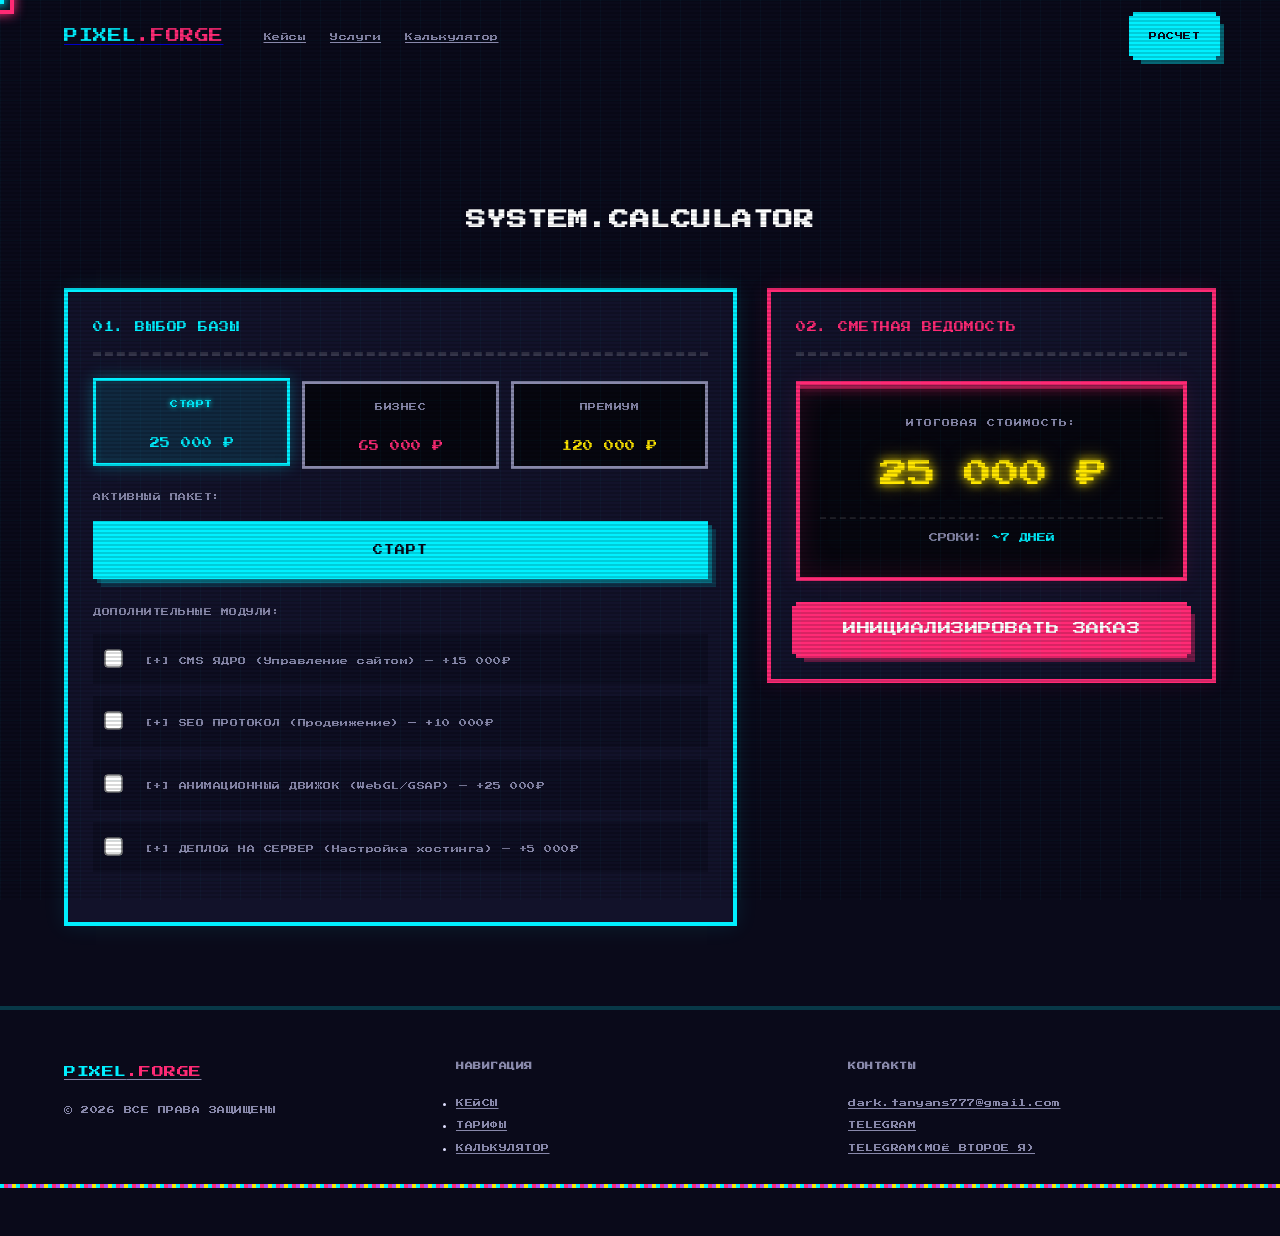
<file: calculator.html>
<!DOCTYPE html>
<html lang="ru">
<head>
  <meta charset="UTF-8">
  <meta name="viewport" content="width=device-width, initial-scale=1.0">
  <title>Калькулятор стоимости — PIXEL.FORGE</title>
  <meta name="description" content="Рассчитайте стоимость создания сайта в стиле киберпанк. Прозрачное ценообразование.">
  
  <link rel="preconnect" href="https://fonts.googleapis.com">
  <link href="https://fonts.googleapis.com/css2?family=Press+Start+2P&display=swap" rel="stylesheet">
  <link rel="stylesheet" href="css/style.css">
  <!-- Подключаем стили специально для калькулятора -->
  <link rel="stylesheet" href="css/calc.css">
</head>
<body>

  <!-- SCANLINES (Такие же как в index.html) -->
  <div class="scanlines"></div>
  <div class="grid-overlay"></div>

  <header class="header" id="header">
    <div class="container header__inner">
      <a href="index.html" class="logo">
        <span class="pixel-text pixel-cyan">PIXEL</span><span class="pixel-text pixel-pink">.FORGE</span>
      </a>
      <nav class="nav" id="nav">
        <ul class="nav__list">
            <li><a href="portfolio.html" class="nav__link pixel-text">Кейсы</a></li>
            <li><a href="services.html" class="nav__link pixel-text">Услуги</a></li>
            <li><a href="calculator.html" class="nav__link pixel-text">Калькулятор</a></li>
        </ul>
        <button class="nav__close pixel-text" aria-label="Закрыть меню">[X]</button>
      </nav>
      <a href="#calc-start" class="btn btn-pixel btn-cyan header__cta">
        <span class="pixel-text">РАСЧЕТ</span>
      </a>
      <button class="burger" id="burger" aria-label="Открыть меню">
        <span></span><span></span><span></span>
      </button>
    </div>
  </header>

  <main style="padding-top: 120px; min-height: 80vh;">
    <section class="section" id="calc-start">
      <div class="container">
        <h1 class="section-title fade-up pixel-text glitch" data-text="SYSTEM.CALCULATOR">
          SYSTEM.CALCULATOR
        </h1>
        
        <div class="calc-interface fade-up">
          <!-- ЛЕВАЯ ПАНЕЛЬ -->
          <div class="calc-panel">
            <div class="panel-header">
              <span class="pixel-text pixel-cyan">01. ВЫБОР БАЗЫ</span>
            </div>
            
            <!-- НОВЫЙ БЛОК: ВЫБОР ТАРИФА -->
            <div class="tariff-selector">
              <button class="tariff-btn" data-name="СТАРТ" data-price="25000" data-days="7">
                <span class="pixel-text small">СТАРТ</span><br>
                <span class="pixel-text pixel-cyan">25 000 ₽</span>
              </button>
              
              <button class="tariff-btn" data-name="БИЗНЕС" data-price="65000" data-days="14">
                <span class="pixel-text small">БИЗНЕС</span><br>
                <span class="pixel-text pixel-pink">65 000 ₽</span>
              </button>

              <button class="tariff-btn" data-name="ПРЕМИУМ" data-price="120000" data-days="21">
                <span class="pixel-text small">ПРЕМИУМ</span><br>
                <span class="pixel-text pixel-yellow">120 000 ₽</span>
              </button>
            </div>

            <!-- Поле текущего выбора (только для инфо) -->
            <div class="calc-row" style="margin-top: 20px;">
              <label class="pixel-text small">АКТИВНЫЙ ПАКЕТ:</label>
              <div id="tariff-display" class="pixel-block pixel-cyan-bg" style="font-size: 10px;">
                СТАРТ
              </div>
            </div>

            <div class="calc-row">
              <label class="pixel-text small">ДОПОЛНИТЕЛЬНЫЕ МОДУЛИ:</label>
              
              <label class="pixel-checkbox">
                <input type="checkbox" class="addon" value="15000" data-name="CMS">
                <span class="pixel-text small">[+] CMS ЯДРО (Управление сайтом) — +15 000₽</span>
              </label>

              <label class="pixel-checkbox">
                <input type="checkbox" class="addon" value="10000" data-name="SEO">
                <span class="pixel-text small">[+] SEO ПРОТОКОЛ (Продвижение) — +10 000₽</span>
              </label>

              <label class="pixel-checkbox">
                <input type="checkbox" class="addon" value="25000" data-name="ANIM">
                <span class="pixel-text small">[+] АНИМАЦИОННЫЙ ДВИЖОК (WebGL/GSAP) — +25 000₽</span>
              </label>

              <label class="pixel-checkbox">
                <input type="checkbox" class="addon" value="5000" data-name="DEPLOY">
                <span class="pixel-text small">[+] ДЕПЛОЙ НА СЕРВЕР (Настройка хостинга) — +5 000₽</span>
              </label>
            </div>
          </div>

          <!-- ПРАВАЯ ПАНЕЛЬ (ИТОГО) -->
          <div class="calc-panel calc-total-panel">
            <div class="panel-header">
              <span class="pixel-text pixel-pink">02. СМЕТНАЯ ВЕДОМОСТЬ</span>
            </div>

            <div class="total-screen">
              <div class="screen-label">ИТОГОВАЯ СТОИМОСТЬ:</div>
              <div id="final-price" class="pixel-price-display">25 000 ₽</div>
              <div class="screen-meta">СРОКИ: <span id="time-estimate" class="pixel-cyan">~7 ДНЕЙ</span></div>
            </div>

            <button id="confirm-btn" class="btn btn-pixel btn-pink full-width">
              <span class="pixel-text">ИНИЦИАЛИЗИРОВАТЬ ЗАКАЗ</span>
            </button>
          </div>
        </div>
      </div>
    </section>
  </main>

  <footer class="footer">
    <div class="container footer__grid">
      <div>
        <a href="index.html" class="logo footer-logo">
          <span class="pixel-text pixel-cyan">PIXEL</span><span class="pixel-text pixel-pink">.FORGE</span>
        </a>
        <p class="pixel-text small footer-copy">© 2026 ВСЕ ПРАВА ЗАЩИЩЕНЫ</p>
      </div>
      <div>
        <h4 class="pixel-text small">НАВИГАЦИЯ</h4>
        <ul>
          <li><a href="index.html#portfolio" class="pixel-text small">КЕЙСЫ</a></li>
          <li><a href="index.html#pricing" class="pixel-text small">ТАРИФЫ</a></li>
          <li><a href="calculator.html" class="pixel-text small">КАЛЬКУЛЯТОР</a></li>
        </ul>
      </div>
      <div>
        <h4 class="pixel-text small">КОНТАКТЫ</h4>
        <p><a href="mailto:dark.tanyans777@gmail.com" class="pixel-text small">dark.tanyans777@gmail.com</a></p>
        <p><a href="https://t.me/Dark_Tanyan" class="pixel-text small">TELEGRAM</a></p>
        <p><a href="https://t.me/Baba_klava29" class="pixel-text small">TELEGRAM(МОЁ ВТОРОЕ Я)</a></p>
      </div>
    </div>
    <div class="footer-pixel-border"></div>
  </footer>

    <div class="custom-cursor cursor-dot"></div>
    <div class="custom-cursor cursor-ring"></div>
  <!-- Скрипты -->
  <script src="js/main.js"></script>
  <script src="js/calc.js"></script>
  <script src="js/cursor.js"></script>
</body> 
</html>
</file>
<file: css/style.css>
/* ============================================
   PIXEL CYBERPUNK STYLE
   ============================================ */

:root {
  /* Основные цвета */
  --bg-dark: #0a0a1a;
  --bg-darker: #06060f;
  --bg-card: #12122a;
  --bg-card-alt: #1a1a3a;
  --bg-alt: #0e0e22;

  /* Неоновые акценты */
  
  --cyan: #00f0ff;
  --cyan-dark: #008899;
  --pink: #ff2a75;
  --pink-dark: #cc1155;
  --yellow: #ffe600;
  --green: #39ff14;
  --purple: #a855f7;
  /* Текст */
  --text-primary: #e0e0ff;
  --text-secondary: #8888aa;
  --text-bright: #ffffff;

  /* Размеры */
  --container: 1200px;
  --space-xs: 8px;
  --space-sm: 16px;
  --space-md: 24px;
  --space-lg: 48px;
  --space-xl: 80px;

  /* Пиксель */
  --pixel: 4px;
}

/* ============================================
   RESET & BASE
   ============================================ */
*, *::before, *::after {
  box-sizing: border-box;
  margin: 0;
  padding: 0;
}

html {
  scroll-behavior: smooth;
}

body {
  font-family: 'Press Start 2P', monospace;
  background: var(--bg-dark);
  color: var(--text-primary);
  line-height: 2;
  font-size: 10px;
  overflow-x: hidden;
  -webkit-font-smoothing: none;
}

/* Пиксельный текст */
.pixel-text {
  font-family: 'Press Start 2P', monospace;
  letter-spacing: 0.5px;
}

.pixel-text.small {
  font-size: 8px;
  line-height: 2.2;
}

/* Неоновые цвета */
.pixel-cyan { color: var(--cyan); }
.pixel-pink { color: var(--pink); }
.pixel-yellow { color: var(--yellow); }
.pixel-green { color: var(--green); }

/* Неоновое свечение */
.glow {
  text-shadow:
    0 0 2px currentColor,
    0 0 5px currentColor,
    0 0 10px currentColor,
    0 0 20px currentColor;
  animation: glowPulse 2s ease-in-out infinite alternate;
}

@keyframes glowPulse {
  0% { filter: brightness(1); }
  100% { filter: brightness(1.3); }
}

/* Пиксельные фоны */
.pixel-cyan-bg { background: var(--cyan) !important; color: var(--bg-dark) !important; }
.pixel-pink-bg { background: var(--pink) !important; color: var(--bg-dark) !important; }
.pixel-yellow-bg { background: var(--yellow) !important; color: var(--bg-dark) !important; }


/* ============================================
   css для экрана загрузки
   ============================================ */

.boot-screen {
  position: fixed;
  top: 0; left: 0;
  width: 100%; height: 100%;
  background: var(--bg-darker);
  z-index: 100000;
  display: flex;
  align-items: center;
  justify-content: center;
  flex-direction: column;
  font-family: 'Press Start 2P', monospace;
}

.boot-screen.skip {
  display: none !important;
}

.boot-content {
  width: 80%;
  max-width: 600px;
}

.boot-logo {
  font-size: 20px;
  color: var(--cyan);
  margin-bottom: 40px;
  text-align: center;
}

.boot-line {
  color: var(--text-secondary);
  margin-bottom: 20px;
  font-size: 10px;
}

.boot-progress {
  width: 100%;
  height: 20px;
  border: 4px solid var(--cyan);
  padding: 4px;
  margin-bottom: 20px;
}

.boot-bar {
  height: 100%;
  background: var(--cyan);
  width: 0%;
  transition: width 0.3s steps(5);
  box-shadow: 0 0 10px var(--cyan);
}

.boot-text {
  color: var(--pink);
  font-size: 8px;
  height: 20px;
}

.boot-screen.fade-out {
  animation: bootFade 1s steps(10) forwards;
}

@keyframes bootFade {
  to { opacity: 0; visibility: hidden; }
}
/* ============================================
   SCANLINES & GRID OVERLAY
   ============================================ */
.scanlines {
  position: fixed;
  top: 0;
  left: 0;
  width: 100%;
  height: 100%;
  pointer-events: none;
  z-index: 9999;
  background: repeating-linear-gradient(
    0deg,
    transparent,
    transparent 2px,
    rgba(0, 0, 0, 0.15) 2px,
    rgba(0, 0, 0, 0.15) 4px
  );
}

.grid-overlay {
  position: fixed;
  top: 0;
  left: 0;
  width: 100%;
  height: 100%;
  pointer-events: none;
  z-index: 9998;
  background-image:
    linear-gradient(rgba(0, 240, 255, 0.03) 1px, transparent 1px),
    linear-gradient(90deg, rgba(0, 240, 255, 0.03) 1px, transparent 1px);
  background-size: 20px 20px;
}

/* ============================================
   CONTAINER & SECTIONS
   ============================================ */
.container {
  max-width: var(--container);
  margin: 0 auto;
  padding: 0 var(--space-md);
}

.section {
  padding: var(--space-xl) 0;
  position: relative;
}

.section-alt {
  background: var(--bg-alt);
  border-top: calc(var(--pixel) * 2) solid var(--cyan);
  border-bottom: calc(var(--pixel) * 2) solid var(--cyan);
}

.section-title {
  font-size: clamp(14px, 3vw, 20px);
  text-align: center;
  margin-bottom: var(--space-lg);
  color: var(--text-bright);
}

/* ============================================
   PIXEL BLOCK (базовый квадрат)
   ============================================ */
.pixel-block {
  background: var(--bg-card);
  border: var(--pixel) solid var(--cyan);
  padding: calc(var(--pixel) * 3) calc(var(--pixel) * 4);
  font-size: 18px;
  color: var(--cyan);
  text-align: center;
  position: relative;
  /* Эффект тени как у пикселей */
  box-shadow:
    var(--pixel) var(--pixel) 0 0 rgba(0, 240, 255, 0.3),
    calc(var(--pixel) * 2) calc(var(--pixel) * 2) 0 0 rgba(0, 240, 255, 0.15);
}

.pixel-block-small {
  width: calc(var(--pixel) * 4);
  height: calc(var(--pixel) * 4);
  display: inline-block;
  margin: 2px;
}

/* ============================================
   BUTTONS
   ============================================ */
.btn-pixel {
  display: inline-block;
  padding: calc(var(--pixel) * 4) calc(var(--pixel) * 6);
  border: none;
  cursor: pointer;
  text-decoration: none;
  position: relative;
  transition: all 0.1s steps(2);
  /* Пиксельная рамка */
  box-shadow:
    calc(var(--pixel) * -1) 0 0 0 var(--cyan),
    calc(var(--pixel) * 1) 0 0 0 var(--cyan),
    0 calc(var(--pixel) * -1) 0 0 var(--cyan),
    0 calc(var(--pixel) * 1) 0 0 var(--cyan),
    calc(var(--pixel) * 2) calc(var(--pixel) * 2) 0 0 rgba(0, 240, 255, 0.4);
  image-rendering: pixelated;
}

.btn-pixel::before {
  content: '';
  position: absolute;
  top: calc(var(--pixel) * 2);
  left: calc(var(--pixel) * 2);
  right: calc(var(--pixel) * -2);
  bottom: calc(var(--pixel) * -2);
  z-index: -1;
}

/* Cyan кнопка */
.btn-cyan {
  background: var(--cyan);
  color: var(--bg-dark);
}

.btn-cyan:hover {
  background: var(--text-bright);
  box-shadow:
    calc(var(--pixel) * -1) 0 0 0 var(--cyan),
    calc(var(--pixel) * 1) 0 0 0 var(--cyan),
    0 calc(var(--pixel) * -1) 0 0 var(--cyan),
    0 calc(var(--pixel) * 1) 0 0 var(--cyan),
    0 0 20px rgba(0, 240, 255, 0.6),
    0 0 40px rgba(0, 240, 255, 0.3);
  transform: translate(calc(var(--pixel) * -1), calc(var(--pixel) * -1));
}

/* Pink кнопка */
.btn-pink {
  background: var(--pink);
  color: var(--text-bright);
  box-shadow:
    calc(var(--pixel) * -1) 0 0 0 var(--pink),
    calc(var(--pixel) * 1) 0 0 0 var(--pink),
    0 calc(var(--pixel) * -1) 0 0 var(--pink),
    0 calc(var(--pixel) * 1) 0 0 var(--pink),
    calc(var(--pixel) * 2) calc(var(--pixel) * 2) 0 0 rgba(255, 42, 117, 0.4);
}

.btn-pink:hover {
  background: #ff4488;
  box-shadow:
    calc(var(--pixel) * -1) 0 0 0 var(--pink),
    calc(var(--pixel) * 1) 0 0 0 var(--pink),
    0 calc(var(--pixel) * -1) 0 0 var(--pink),
    0 calc(var(--pixel) * 1) 0 0 var(--pink),
    0 0 20px rgba(255, 42, 117, 0.6);
  transform: translate(calc(var(--pixel) * -1), calc(var(--pixel) * -1));
}

/* Outline cyan */
.btn-outline-cyan {
  background: transparent;
  color: var(--cyan);
  box-shadow:
    calc(var(--pixel) * -1) 0 0 0 var(--cyan),
    calc(var(--pixel) * 1) 0 0 0 var(--cyan),
    0 calc(var(--pixel) * -1) 0 0 var(--cyan),
    0 calc(var(--pixel) * 1) 0 0 var(--cyan);
}

.btn-outline-cyan:hover {
  background: var(--cyan);
  color: var(--bg-dark);
  transform: translate(calc(var(--pixel) * -1), calc(var(--pixel) * -1));
}

/* ============================================
   HEADER
   ============================================ */
.header {
  position: fixed;
  top: 0;
  left: 0;
  width: 100%;
  z-index: 100;
  padding: var(--space-sm) 0;
  transition: all 0.3s;
  border-bottom: var(--pixel) solid transparent;
}

.header.scrolled {
  background: rgba(6, 6, 15, 0.95);
  border-bottom-color: var(--cyan);
  box-shadow: 0 calc(var(--pixel) * 2) 0 0 rgba(0, 240, 255, 0.2);
}

.header__inner {
  display: flex;
  align-items: center;
  justify-content: space-between;
}

.logo {
  font-size: 14px;
  letter-spacing: 2px;
  margin-right: 40px;
}

.nav__list {
  display: flex;
  gap: var(--space-md);
  list-style: none;
}

.nav__link {
  color: var(--text-secondary);
  font-size: 8px;
  transition: color 0.2s, text-shadow 0.2s;
  position: relative;
}

.nav__link:hover {
  color: var(--cyan);
  text-shadow: 0 0 10px var(--cyan);
}

/* Пиксельная линия под ссылками */
.nav__link::after {
  content: '';
  position: absolute;
  bottom: -4px;
  left: 0;
  width: 0;
  height: var(--pixel);
  background: var(--cyan);
  transition: width 0.2s steps(3);
}

.nav__link:hover::after {
  width: 100%;
}

.header__cta {
  margin-left: auto;
  padding: calc(var(--pixel) * 3) calc(var(--pixel) * 4);
  font-size: 8px;
}

/* Бургер */
.burger {
  display: none;
  background: none;
  border: var(--pixel) solid var(--cyan);
  cursor: pointer;
  width: 40px;
  height: 40px;
  position: relative;
  padding: 8px;
}

.burger span {
  display: block;
  width: 100%;
  height: var(--pixel);
  background: var(--cyan);
  position: absolute;
  left: 0;
  transition: 0.2s steps(2);
}

.burger span:nth-child(1) { top: 8px; }
.burger span:nth-child(2) { top: 18px; }
.burger span:nth-child(3) { bottom: 8px; }

.burger.active span:nth-child(1) {
  transform: rotate(45deg);
  top: 16px;
  background: var(--pink);
}
.burger.active span:nth-child(2) { opacity: 0; }
.burger.active span:nth-child(3) {
  transform: rotate(-45deg);
  bottom: 16px;
  background: var(--pink);
}

.nav__close { display: none; }

/* ============================================
   HERO
   ============================================ */
.hero {
  padding-top: 140px;
  padding-bottom: var(--space-xl);
  position: relative;
  overflow: hidden;
}

.hero__inner {
  display: grid;
  grid-template-columns: 1.2fr 1fr;
  gap: var(--space-lg);
  align-items: center;
}

.hero__content h1 {
  font-size: clamp(16px, 4vw, 28px);
  line-height: 2;
  margin-bottom: var(--space-md);
  color: var(--text-bright);
}

.hero__desc {
  color: var(--text-secondary);
  margin-bottom: var(--space-lg);
  line-height: 2.4;
}

.hero__btns {
  display: flex;
  gap: var(--space-sm);
  margin-bottom: var(--space-lg);
  flex-wrap: wrap;
}

/* Pixel Badge */
.pixel-badge {
  display: inline-block;
  padding: calc(var(--pixel) * 2) calc(var(--pixel) * 4);
  border: var(--pixel) solid var(--yellow);
  margin-bottom: var(--space-md);
  background: rgba(255, 230, 0, 0.1);
  animation: badgeBlink 3s ease-in-out infinite;
}

@keyframes badgeBlink {
  0%, 100% { opacity: 1; }
  50% { opacity: 0.7; }
}

/* Pixel Stats */
.pixel-stats {
  display: flex;
  gap: var(--space-md);
  flex-wrap: wrap;
}

.pixel-stat {
  display: flex;
  flex-direction: column;
  align-items: center;
  gap: var(--space-xs);
}

.pixel-stat .small {
  color: var(--text-secondary);
}

/* Pixel Monitor */
.hero__visual {
  position: relative;
  display: flex;
  justify-content: center;
  align-items: center;
}

.pixel-monitor {
  position: relative;
  width: 100%;
  max-width: 400px;
}

.monitor-screen {
  background: var(--bg-darker);
  border: calc(var(--pixel) * 3) solid #333;
  border-radius: calc(var(--pixel) * 2);
  padding: var(--pixel);
  position: relative;
  overflow: hidden;
  box-shadow:
    0 0 30px rgba(0, 240, 255, 0.15),
    inset 0 0 30px rgba(0, 0, 0, 0.5);
}

.monitor-content {
  background: linear-gradient(135deg, var(--bg-dark) 0%, #1a0a2e 100%);
  height: 240px;
  position: relative;
  overflow: hidden;
}

/* Пиксельный город внутри монитора */
.pixel-city {
  position: absolute;
  bottom: 0;
  left: 0;
  width: 100%;
  height: 100%;
  background:
    /* Здание 1 */
    linear-gradient(var(--pink) 0 0) 10% 20% / 15% 60%,
    /* Здание 2 */
    linear-gradient(var(--cyan) 0 0) 30% 40% / 12% 45%,
    /* Здание 3 */
    linear-gradient(var(--purple) 0 0) 50% 10% / 20% 75%,
    /* Здание 4 */
    linear-gradient(var(--cyan) 0 0) 75% 30% / 14% 55%,
    /* Земля */
    linear-gradient(var(--text-secondary) 0 0) 0 85% / 100% 15%;
  background-repeat: no-repeat;
}

/* Окна в зданиях */
.pixel-city::before {
  content: '';
  position: absolute;
  width: 100%;
  height: 100%;
  background:
    linear-gradient(var(--yellow) 0 0) 13% 30% / 4% 4%,
    linear-gradient(var(--yellow) 0 0) 13% 40% / 4% 4%,
    linear-gradient(var(--yellow) 0 0) 13% 50% / 4% 4%,
    linear-gradient(var(--yellow) 0 0) 33% 50% / 4% 4%,
    linear-gradient(var(--yellow) 0 0) 33% 60% / 4% 4%,
    linear-gradient(var(--yellow) 0 0) 55% 20% / 4% 4%,
    linear-gradient(var(--yellow) 0 0) 55% 30% / 4% 4%,
    linear-gradient(var(--yellow) 0 0) 55% 40% / 4% 4%,
    linear-gradient(var(--yellow) 0 0) 78% 40% / 4% 4%,
    linear-gradient(var(--yellow) 0 0) 78% 50% / 4% 4%;
  animation: windowBlink 4s ease-in-out infinite alternate;
}

@keyframes windowBlink {
  0%, 70% { opacity: 1; }
  75%, 85% { opacity: 0.3; }
  90%, 100% { opacity: 1; }
}

.scanline-monitor {
  position: absolute;
  top: 0;
  left: 0;
  width: 100%;
  height: 100%;
  background: repeating-linear-gradient(
    0deg,
    transparent,
    transparent 3px,
    rgba(0, 240, 255, 0.05) 3px,
    rgba(0, 240, 255, 0.05) 6px
  );
  pointer-events: none;
  animation: scanMove 3s linear infinite;
}

@keyframes scanMove {
  0% { transform: translateY(-100%); }
  100% { transform: translateY(100%); }
}

.monitor-stand {
  width: 60px;
  height: 20px;
  background: #333;
  margin: 0 auto;
  border-radius: 0 0 calc(var(--pixel) * 2) calc(var(--pixel) * 2);
}

.monitor-glow {
  position: absolute;
  top: 50%;
  left: 50%;
  transform: translate(-50%, -50%);
  width: 120%;
  height: 120%;
  background: radial-gradient(circle, rgba(0, 240, 255, 0.08) 0%, transparent 70%);
  pointer-events: none;
  z-index: -1;
}

/* Декоративные пиксель-блоки */
.pixel-deco {
  position: absolute;
  display: flex;
  gap: 2px;
}

.pixel-deco-1 {
  top: 10%;
  right: -10%;
  animation: float 4s ease-in-out infinite;
}

.pixel-deco-2 {
  bottom: 20%;
  left: -5%;
  animation: float 3s ease-in-out infinite reverse;
}

@keyframes float {
  0%, 100% { transform: translateY(0); }
  50% { transform: translateY(-10px); }
}

/* ============================================
   PIXEL GRID (Benefits)
   ============================================ */
.pixel-grid {
  display: grid;
  gap: var(--space-md);
}

.pixel-grid-4 {
  grid-template-columns: repeat(4, 1fr);
}

.pixel-grid-3 {
  grid-template-columns: repeat(3, 1fr);
}

.pixel-card {
  background: var(--bg-card);
  border: var(--pixel) solid transparent;
  padding: var(--space-md);
  position: relative;
  transition: all 0.2s steps(2);
  /* Пиксельная рамка через box-shadow */
  box-shadow:
    inset 0 0 0 var(--pixel) rgba(0, 240, 255, 0.2);
}

.pixel-card:hover {
  border-color: var(--cyan);
  box-shadow:
    inset 0 0 0 var(--pixel) var(--cyan),
    var(--pixel) var(--pixel) 0 0 rgba(0, 240, 255, 0.3);
  transform: translate(calc(var(--pixel) * -1), calc(var(--pixel) * -1));
}

.pixel-card-icon {
  font-size: 24px;
  margin-bottom: var(--space-sm);
  display: block;
}

.pixel-card h3 {
  font-size: 10px;
  color: var(--cyan);
  margin-bottom: var(--space-xs);
}

.pixel-card p {
  color: var(--text-secondary);
  font-size: 8px;
  line-height: 2.2;
}

/* ============================================
   PORTFOLIO
   ============================================ */
.portfolio-pixel {
  background: var(--bg-card);
  border: var(--pixel) solid rgba(0, 240, 255, 0.2);
  overflow: hidden;
  transition: all 0.2s steps(2);
}

.portfolio-pixel:hover {
  border-color: var(--cyan);
  box-shadow:
    var(--pixel) var(--pixel) 0 0 var(--cyan),
    calc(var(--pixel) * 2) calc(var(--pixel) * 2) 0 0 rgba(0, 240, 255, 0.3);
  transform: translate(calc(var(--pixel) * -1), calc(var(--pixel) * -1));
}

.portfolio-pixel-img {
  height: 180px;
  overflow: hidden;
  position: relative;
}

/* Пиксель-арт превью через CSS */
.pixel-art-thumb {
  width: 100%;
  height: 100%;
  image-rendering: pixelated;
}

.pixel-art-thumb-1 {
  background:
    linear-gradient(var(--cyan) 0 0) 0 0 / 25% 25%,
    linear-gradient(var(--cyan) 0 0) 25% 0 / 25% 25%,
    linear-gradient(var(--pink) 0 0) 50% 0 / 25% 25%,
    linear-gradient(var(--pink) 0 0) 75% 0 / 25% 25%,
    linear-gradient(var(--purple) 0 0) 0 25% / 25% 25%,
    linear-gradient(var(--purple) 0 0) 25% 25% / 25% 25%,
    linear-gradient(var(--cyan) 0 0) 50% 25% / 25% 25%,
    linear-gradient(var(--cyan) 0 0) 75% 25% / 25% 25%,
    linear-gradient(var(--bg-dark) 0 0) 0 50% / 100% 50%;
  background-size: 25% 25%, 25% 25%, 25% 25%, 25% 25%,
                   25% 25%, 25% 25%, 25% 25%, 25% 25%,
                   100% 50%;
  background-repeat: no-repeat;
}

.pixel-art-thumb-2 {
  background:
    linear-gradient(var(--green) 0 0) 0 0 / 33% 33%,
    linear-gradient(var(--green) 0 0) 33% 0 / 33% 33%,
    linear-gradient(var(--yellow) 0 0) 66% 0 / 34% 33%,
    linear-gradient(var(--green) 0 0) 0 33% / 33% 34%,
    linear-gradient(var(--yellow) 0 0) 33% 33% / 33% 34%,
    linear-gradient(var(--green) 0 0) 66% 33% / 34% 34%,
    linear-gradient(var(--bg-dark) 0 0) 0 67% / 100% 33%;
  background-repeat: no-repeat;
}

.pixel-art-thumb-3 {
  background:
    linear-gradient(var(--pink) 0 0) 0 0 / 20% 20%,
    linear-gradient(var(--pink) 0 0) 20% 0 / 20% 20%,
    linear-gradient(var(--pink) 0 0) 40% 0 / 20% 20%,
    linear-gradient(var(--pink) 0 0) 60% 0 / 20% 20%,
    linear-gradient(var(--pink) 0 0) 80% 0 / 20% 20%,
    linear-gradient(var(--cyan) 0 0) 0 20% / 20% 20%,
    linear-gradient(var(--cyan) 0 0) 20% 20% / 20% 20%,
    linear-gradient(var(--cyan) 0 0) 40% 20% / 20% 20%,
    linear-gradient(var(--cyan) 0 0) 60% 20% / 20% 20%,
    linear-gradient(var(--cyan) 0 0) 80% 20% / 20% 20%,
    linear-gradient(var(--bg-dark) 0 0) 0 40% / 100% 60%;
  background-repeat: no-repeat;
}

.portfolio-pixel-info {
  padding: var(--space-md);
}

.pixel-tag {
  display: inline-block;
  padding: calc(var(--pixel)) calc(var(--pixel) * 2);
  background: rgba(0, 240, 255, 0.15);
  color: var(--cyan);
  font-size: 8px;
  margin-bottom: var(--space-xs);
  border: var(--pixel) solid var(--cyan);
}

.pixel-tag-green {
  background: rgba(57, 255, 20, 0.15);
  color: var(--green);
  border-color: var(--green);
}

.pixel-tag-orange {
  background: rgba(255, 165, 0, 0.15);
  color: #ffa500;
  border-color: #ffa500;
}

.portfolio-pixel-info h3 {
  font-size: 10px;
  color: var(--text-bright);
  margin-bottom: var(--space-xs);
}

.link-pixel {
  color: var(--pink);
  font-size: 8px;
  transition: all 0.1s;
  display: inline-block;
}

.link-pixel:hover {
  color: var(--cyan);
  text-shadow: 0 0 10px var(--cyan);
  transform: translate(var(--pixel), 0);
}

/* ============================================
   PROCESS STEPS
   ============================================ */
.pixel-steps {
  display: grid;
  grid-template-columns: repeat(4, 1fr);
  gap: var(--space-md);
  position: relative;
}

.pixel-step {
  text-align: center;
  position: relative;
  padding: var(--space-md);
  background: var(--bg-card);
  border: var(--pixel) solid rgba(0, 240, 255, 0.1);
}

.pixel-step:hover {
  border-color: var(--cyan);
}

.pixel-step-num {
  display: inline-block;
  padding: calc(var(--pixel) * 2) calc(var(--pixel) * 3);
  font-size: 10px;
  margin-bottom: var(--space-sm);
  /* Пиксельные углы */
  clip-path: polygon(
    var(--pixel) 0, calc(100% - var(--pixel)) 0,
    100% var(--pixel), 100% calc(100% - var(--pixel)),
    calc(100% - var(--pixel)) 100%, var(--pixel) 100%,
    0 calc(100% - var(--pixel)), 0 var(--pixel)
  );
}

.pixel-step h3 {
  font-size: 10px;
  color: var(--text-bright);
  margin-bottom: var(--space-xs);
}

.pixel-step p {
  font-size: 8px;
  color: var(--text-secondary);
  line-height: 2.2;
}

/* Линия между шагами */
.pixel-steps::before {
  content: '';
  position: absolute;
  top: 50px;
  left: 15%;
  right: 15%;
  height: var(--pixel);
  background: repeating-linear-gradient(
    90deg,
    var(--cyan) 0 var(--pixel),
    transparent var(--pixel) calc(var(--pixel) * 3)
  );
  z-index: 0;
}

/* ============================================
   PRICING
   ============================================ */
.pricing-pixel-grid {
  display: grid;
  grid-template-columns: repeat(3, 1fr);
  gap: var(--space-md);
  align-items: start;
}

.price-pixel-card {
  background: var(--bg-card);
  border: var(--pixel) solid rgba(0, 240, 255, 0.2);
  padding: var(--space-md);
  text-align: center;
  position: relative;
  transition: all 0.2s steps(2);
}

.price-pixel-card:hover {
  border-color: var(--cyan);
  transform: translate(calc(var(--pixel) * -1), calc(var(--pixel) * -1));
  box-shadow:
    var(--pixel) var(--pixel) 0 0 var(--cyan),
    calc(var(--pixel) * 2) calc(var(--pixel) * 2) 0 0 rgba(0, 240, 255, 0.2);
}

.price-pixel-card-pop {
  border-color: var(--pink);
  box-shadow:
    var(--pixel) var(--pixel) 0 0 var(--pink),
    calc(var(--pixel) * 2) calc(var(--pixel) * 2) 0 0 rgba(255, 42, 117, 0.3);
  transform: scale(1.05);
}

.price-pixel-card-pop:hover {
  transform: scale(1.05) translate(calc(var(--pixel) * -1), calc(var(--pixel) * -1));
}

.pixel-badge-blue {
  background: var(--cyan);
  color: var(--bg-dark);
  padding: calc(var(--pixel)) calc(var(--pixel) * 2);
  display: inline-block;
  margin-bottom: var(--space-sm);
  font-size: 7px;
  border: var(--pixel) solid var(--cyan);
}

.price-pixel-card h3 {
  font-size: 12px;
  color: var(--text-bright);
  margin-bottom: var(--space-xs);
}

.price-desc {
  color: var(--text-secondary);
  margin-bottom: var(--space-sm);
  line-height: 2.2;
}

.pixel-price {
  font-size: 20px;
  margin: var(--space-sm) 0;
  padding: calc(var(--pixel) * 2) 0;
  border-top: var(--pixel) dashed rgba(255,255,255,0.1);
  border-bottom: var(--pixel) dashed rgba(255,255,255,0.1);
}

.pixel-price-list {
  text-align: left;
  margin-bottom: var(--space-md);
  padding: 0;
  list-style: none;
}

.pixel-price-list li {
  padding: calc(var(--pixel)) 0;
  border-bottom: calc(var(--pixel) / 2) solid rgba(255,255,255,0.05);
  color: var(--text-secondary);
}

/* ============================================
   FAQ
   ============================================ */
.faq-container {
  max-width: 800px;
  margin: 0 auto;
}

.faq-pixel {
  border-bottom: var(--pixel) solid rgba(0, 240, 255, 0.1);
  padding: var(--space-sm) 0;
}

.faq-pixel-question {
  cursor: pointer;
  padding: var(--space-sm) 0;
  list-style: none;
  color: var(--text-bright);
  font-size: 10px;
  transition: color 0.2s;
  display: flex;
  align-items: center;
}

.faq-pixel-question::-webkit-details-marker {
  display: none;
}

.faq-pixel:hover .faq-pixel-question {
  color: var(--cyan);
}

.faq-pixel[open] .faq-pixel-question {
  color: var(--pink);
}

.faq-pixel-answer {
  color: var(--text-secondary);
  padding-bottom: var(--space-sm);
  line-height: 2.2;
  padding-left: var(--pixel);
  border-left: var(--pixel) solid var(--cyan);
}

/* ============================================
   FOOTER
   ============================================ */
.footer {
  padding: var(--space-lg) 0;
  border-top: var(--pixel) solid rgba(0, 240, 255, 0.2);
  position: relative;
}

.footer__grid {
  display: grid;
  grid-template-columns: repeat(3, 1fr);
  gap: var(--space-md);
}

.footer-logo {
  font-size: 12px;
}

.footer h4 {
  color: var(--text-secondary);
  margin-bottom: var(--space-sm);
}

.footer a {
  color: var(--text-secondary);
  transition: color 0.2s, text-shadow 0.2s;
  display: inline-block;
  padding: calc(var(--pixel) / 2) 0;
}

.footer a:hover {
  color: var(--cyan);
  text-shadow: 0 0 10px var(--cyan);
}

.footer-copy {
  color: var(--text-secondary);
  margin-top: var(--space-sm);
  font-size: 7px;
}

.footer-pixel-border {
  height: var(--pixel);
  background: repeating-linear-gradient(
    90deg,
    var(--cyan) 0 var(--pixel),
    var(--pink) var(--pixel) calc(var(--pixel) * 2),
    var(--purple) calc(var(--pixel) * 2) calc(var(--pixel) * 3),
    var(--yellow) calc(var(--pixel) * 3) calc(var(--pixel) * 4)
  );
  margin-top: var(--space-md);
}

/* ============================================
   ANIMATIONS
   ============================================ */
.fade-up {
  opacity: 0;
  transform: translateY(calc(var(--pixel) * 4));
  transition: opacity 0.4s steps(4), transform 0.4s steps(4);
}

.fade-up.visible {
  opacity: 1;
  transform: translateY(0);
}

/* ============================================
   RESPONSIVE
   ============================================ */
@media (max-width: 1024px) {
  .pixel-grid-4,
  .pixel-grid-3,
  .pricing-pixel-grid,
  .pixel-steps,
  .footer__grid {
    grid-template-columns: repeat(2, 1fr);
  }

  .hero__inner {
    grid-template-columns: 1fr;
    text-align: center;
  }

  .hero__visual {
    display: none;
  }

  .pixel-stats {
    justify-content: center;
  }

  .pixel-steps::before {
    display: none;
  }
}

@media (max-width: 768px) {
  :root {
    --space-xl: 48px;
  }

  body {
    font-size: 9px;
  }

  .nav {
    position: fixed;
    top: 0;
    right: -100%;
    width: 80%;
    height: 100vh;
    background: var(--bg-darker);
    padding: 80px var(--space-md) var(--space-md);
    transition: right 0.3s steps(10);
    z-index: 90;
    border-left: var(--pixel) solid var(--cyan);
  }

  .nav.open {
    right: 0;
  }

  .nav__list {
    flex-direction: column;
    gap: var(--space-md);
  }

  .nav__close {
    display: block;
    position: absolute;
    top: 20px;
    right: 20px;
    background: none;
    border: none;
    color: var(--pink);
    font-size: 14px;
    cursor: pointer;
    font-family: 'Press Start 2P', monospace;
  }

  .burger {
    display: block;
    z-index: 101;
  }

  .header__cta {
    display: none;
  }

  .pixel-grid-4,
  .pixel-grid-3,
  .pricing-pixel-grid,
  .pixel-steps,
  .footer__grid {
    grid-template-columns: 1fr;
  }

  .price-pixel-card-pop {
    transform: none;
  }

  .price-pixel-card-pop:hover {
    transform: translate(calc(var(--pixel) * -1), calc(var(--pixel) * -1));
  }

  .section-title {
    font-size: 12px;
  }
}

@media (max-width: 480px) {
  .hero__btns {
    flex-direction: column;
    align-items: center;
  }

  .pixel-stats {
    flex-direction: column;
    align-items: center;
  }
}

/* ============================================
   курсор
   ============================================ */

/* Скрываем стандартный курсор */
body, a, button, .btn-pixel, .nav__link, .faq-pixel-question, 
.pixel-card, .portfolio-pixel, details, input, textarea {
  cursor: none !important;
}

/* Базовые стили курсора */
.custom-cursor {
  position: fixed;
  top: 0; left: 0;
  pointer-events: none;
  z-index: 99999;
  transform: translate(-50%, -50%);
  will-change: transform, left, top;
}

/* Точка (центр) */
.cursor-dot {
  width: 8px;
  height: 8px;
  background: var(--cyan);
  box-shadow: 0 0 8px var(--cyan), 0 0 16px var(--cyan);
  transition: width 0.15s steps(3), height 0.15s steps(3), background 0.15s;
}

/* Кольцо (шлейф) */
.cursor-ring {
  width: 28px;
  height: 28px;
  border: 4px solid var(--pink);
  border-radius: 0; /* пиксельные углы */
  box-shadow: 0 0 12px var(--pink);
  transition: width 0.2s steps(3), height 0.2s steps(3), border-color 0.2s, transform 0.15s;
}

/* Состояние при наведении на кликабельные элементы */
body.hovering .cursor-dot {
  width: 12px;
  height: 12px;
  background: var(--pink);
  box-shadow: 0 0 12px var(--pink), 0 0 24px var(--pink);
}

body.hovering .cursor-ring {
  width: 44px;
  height: 44px;
  border-color: var(--cyan);
  transform: translate(-50%, -50%) rotate(45deg); /* ромб при наведении */
  box-shadow: 0 0 20px var(--cyan);
}

/* Эффект клика */
body.clicking .cursor-ring {
  transform: translate(-50%, -50%) scale(0.7) rotate(45deg);
  border-color: var(--yellow);
}

/* Скрываем на тач-устройствах (смартфоны/планшеты) */
@media (pointer: coarse) {
  .custom-cursor { display: none !important; }
  body, a, button, .btn-pixel, .nav__link, .faq-pixel-question, 
  .pixel-card, .portfolio-pixel, details, input, textarea {
    cursor: auto !important;
  }
}
</file>
<file: css/calc.css>
/* ============================================
   КАЛЬКУЛЯТОР СТОИМОСТИ
   ============================================ */

/* Основная сетка интерфейса */
.calc-interface {
  display: grid;
  grid-template-columns: 1.5fr 1fr;
  gap: 30px;
  align-items: start;
}

/* Общие стили панелей */
.calc-panel {
  background: var(--bg-card);
  border: 4px solid var(--cyan);
  padding: 25px;
  position: relative;
  box-shadow: 0 0 20px rgba(0, 240, 255, 0.1);
}

.calc-total-panel {
  border-color: var(--pink);
  display: flex;
  flex-direction: column;
  box-shadow: 0 0 20px rgba(255, 42, 117, 0.1);
  position: sticky;
  top: 120px;
}

.panel-header {
  margin-bottom: 25px;
  padding-bottom: 15px;
  border-bottom: 4px dashed rgba(255, 255, 255, 0.15);
}

/* Секции полей */
.calc-row {
  margin-bottom: 25px;
}

.calc-row > label {
  display: block;
  margin-bottom: 12px;
  color: var(--text-secondary);
  font-size: 9px;
  letter-spacing: 0.5px;
}

/* Дисплей выбранного тарифа */
#tariff-display {
  font-size: 11px;
  text-align: center;
  margin-top: 15px;
  padding: 15px;
  letter-spacing: 1px;
  transition: all 0.3s;
}

/* ============================================
   ВЫБОР ТАРИФА (КНОПКИ-ПЕРЕКЛЮЧАТЕЛИ)
   ============================================ */
.tariff-selector {
  display: grid;
  grid-template-columns: repeat(3, 1fr);
  gap: 12px;
  margin-bottom: 10px;
}

.tariff-btn {
  background: var(--bg-darker);
  border: 3px solid var(--text-secondary);
  padding: 15px 8px;
  cursor: pointer;
  text-align: center;
  transition: all 0.2s steps(3); /* Пиксельный шаг анимации */
  font-family: 'Press Start 2P', monospace;
  position: relative;
}

.tariff-btn:hover {
  border-color: var(--cyan);
  background: rgba(0, 240, 255, 0.05);
  transform: translateY(-2px);
}

.tariff-btn.active {
  border-color: var(--cyan);
  background: rgba(0, 240, 255, 0.1);
  box-shadow: 0 0 15px rgba(0, 240, 255, 0.3), inset 0 0 10px rgba(0, 240, 255, 0.1);
  transform: translateY(-3px);
}

.tariff-btn .pixel-text.small {
  display: block;
  margin-bottom: 8px;
  color: var(--text-secondary);
  font-size: 8px;
}

.tariff-btn.active .pixel-text.small {
  color: var(--cyan);
  text-shadow: 0 0 5px var(--cyan);
}

.tariff-btn .pixel-text.pixel-cyan,
.tariff-btn .pixel-text.pixel-pink,
.tariff-btn .pixel-text.pixel-yellow {
  font-size: 10px;
}

/* ============================================
   ЧЕКБОКСЫ ДОПОЛНИТЕЛЬНЫХ МОДУЛЕЙ
   ============================================ */
.pixel-checkbox {
  display: flex;
  align-items: flex-start;
  margin-bottom: 12px;
  cursor: pointer;
  padding: 12px;
  border: 2px solid transparent;
  transition: all 0.2s steps(2);
  background: rgba(0, 0, 0, 0.2);
}

.pixel-checkbox:hover {
  background: rgba(0, 240, 255, 0.05);
  border-color: rgba(0, 240, 255, 0.3);
}

.pixel-checkbox input[type="checkbox"] {
  margin-right: 15px;
  margin-top: 4px;
  accent-color: var(--cyan);
  transform: scale(1.4);
  cursor: pointer;
}

.pixel-checkbox span {
  color: var(--text-secondary);
  line-height: 1.6;
}

/* ============================================
   БЛОК ИТОГОВОЙ СТОИМОСТИ
   ============================================ */
.total-screen {
  background: var(--bg-darker);
  border: 4px solid var(--pink);
  padding: 30px 20px;
  text-align: center;
  margin-bottom: 25px;
  box-shadow: inset 0 0 30px rgba(255, 42, 117, 0.15), 0 0 20px rgba(255, 42, 117, 0.1);
  position: relative;
  overflow: hidden;
}

/* Эффект сканирующей линии на экране цены */
.total-screen::after {
  content: '';
  position: absolute;
  top: 0; left: 0; width: 100%; height: 4px;
  background: var(--pink);
  box-shadow: 0 0 10px var(--pink);
  animation: scanScreen 4s linear infinite;
  opacity: 0.6;
  pointer-events: none;
}

@keyframes scanScreen {
  0% { top: 0; }
  100% { top: 100%; }
}

.screen-label {
  color: var(--text-secondary);
  font-size: 8px;
  margin-bottom: 15px;
  letter-spacing: 1px;
}

.pixel-price-display {
  font-family: 'Press Start 2P', monospace;
  font-size: 28px;
  color: var(--yellow);
  text-shadow: 0 0 10px var(--yellow), 0 0 20px rgba(255, 230, 0, 0.5);
  margin-bottom: 15px;
  transition: opacity 0.2s steps(2);
}

.screen-meta {
  font-size: 9px;
  color: var(--text-secondary);
  border-top: 2px dashed rgba(255,255,255,0.1);
  padding-top: 10px;
  margin-top: 5px;
}

.full-width {
  width: 100%;
  display: block;
  text-align: center;
  margin-top: auto;
}

/* ============================================
   АДАПТИВНОСТЬ (ПЛАНШЕТЫ И ТЕЛЕФОНЫ)
   ============================================ */
@media (max-width: 900px) {
  .calc-interface {
    grid-template-columns: 1fr;
    gap: 40px;
  }

  .calc-total-panel {
    position: relative;
    top: 0;
    order: -1; /* На мобильных итог показываем первым */
  }

  .tariff-selector {
    grid-template-columns: 1fr; /* Кнопки в столбик */
    gap: 10px;
  }

  /* Делаем кнопки удобнее для пальца */
  .tariff-btn {
    display: flex;
    justify-content: space-between;
    align-items: center;
    padding: 15px 20px;
    text-align: left;
  }

  .tariff-btn .pixel-text.small {
    margin-bottom: 0;
  }

  .pixel-price-display {
    font-size: 22px;
  }
}

@media (max-width: 480px) {
  .calc-panel {
    padding: 15px;
    border-width: 3px;
  }

  .pixel-checkbox {
    padding: 10px;
    font-size: 8px;
  }

  .pixel-price-display {
    font-size: 18px;
  }

  .panel-header {
    margin-bottom: 15px;
    padding-bottom: 10px;
  }
}
</file>
